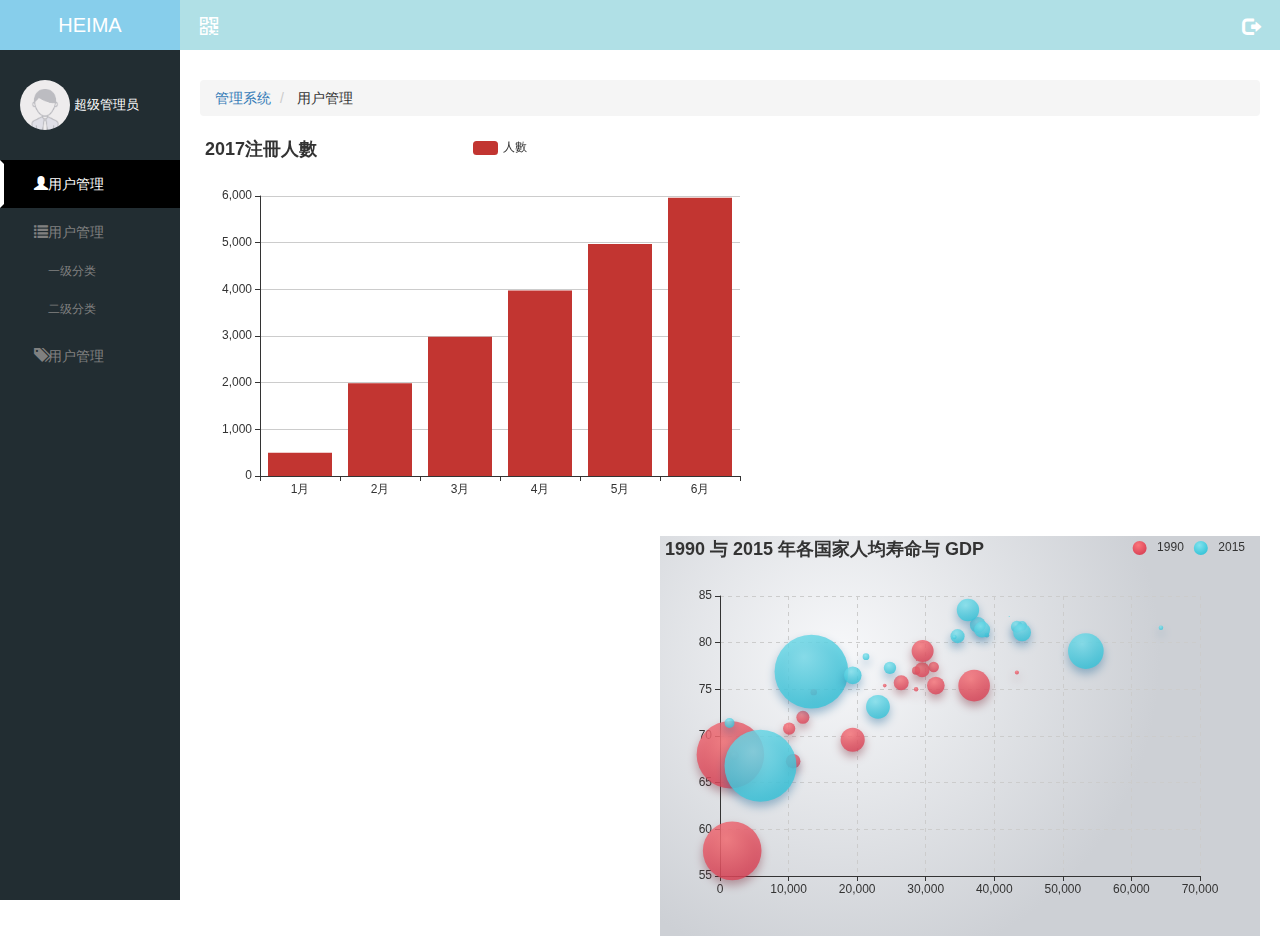
<file: public/manage_my/index.html>
<!DOCTYPE html>
<html lang="en">

<head>
    <meta charset="UTF-8">
    <meta name="viewport" content="width=device-width, initial-scale=1.0">
    <meta http-equiv="X-UA-Compatible" content="ie=edge">
    <title>Document</title>
    <!-- 导入bootstrap的css -->
    <link rel="stylesheet" href="./lib/bootstrap/css/bootstrap.css">
    <!-- 导入样式 -->
    <link rel="stylesheet" href="./css/base.css">
    <!-- 引入自己的css -->
    <link rel="stylesheet" href="./css/index.css">

</head>

<body>
   <!-- 边栏 -->
   <div class="lt_aside">
        <div class="header">
            <h2>
                <a href="./index.html">HEIMA</a>
            </h2>
        </div>
        <div class="user">
            <img src="./image/default.png" alt="">
            <span>超级管理员</span>
        </div>
        <div class="content">
            <ul>
                <li class='active'>
                    <a href="javascript:void(0);">
                        <span class='glyphicon glyphicon-user'></span>用户管理</a>
                </li>
                <li>
                    <a href="javascript:void(0);">
                        <span class='glyphicon glyphicon-list'></span>用户管理</a>
                    <ol>
                        <li>
                            <a href="javascript:void(0)">一级分类</a>
                        </li>
                        <li>
                            <a href="javascript:void(0)">二级分类</a>
                        </li>
                    </ol>
                </li>
                <li>
                    <a href="javascript:void(0);">
                        <span class='glyphicon glyphicon-tags'></span>用户管理</a>
                </li>
            </ul>
        </div>
    </div>

     <!-- 主体区域 -->
     <div class="lt_main">
            <div class="header">
                <a class='glyphicon glyphicon-qrcode pull-left' href="javascript:void(0)"></a>
                <a class='glyphicon glyphicon-log-out pull-right' href="javascript:void(0)"></a>
            </div>
            <div class="content clearfix">
                <!-- 導航 -->
                <ol class="breadcrumb">
                    <li>
                        <a href="#">管理系统</a>
                    </li>
                    <li>
                        用户管理
                    </li>
                </ol>
                <!-- 圖表 -->
                <div id="main_left" class='pull-left' style="width: 600px;height:400px;"></div>
                <div id="main_right" class='pull-right' style="width: 600px;height:400px; right:0"></div>
            </div>
        </div>
    </body>
    
</body>

</html>
<!-- 导入jq -->
<script src="./lib/jquery/jquery.min.js"></script>
<!-- 导入bs的js -->
<script src="./lib/bootstrap/js/bootstrap.min.js"></script>
<!-- echarts -->
<script src="./lib/echarts/echarts.min.js"></script>
<!-- 自己的js -->
<script src="./js/index.js"></script>
</file>
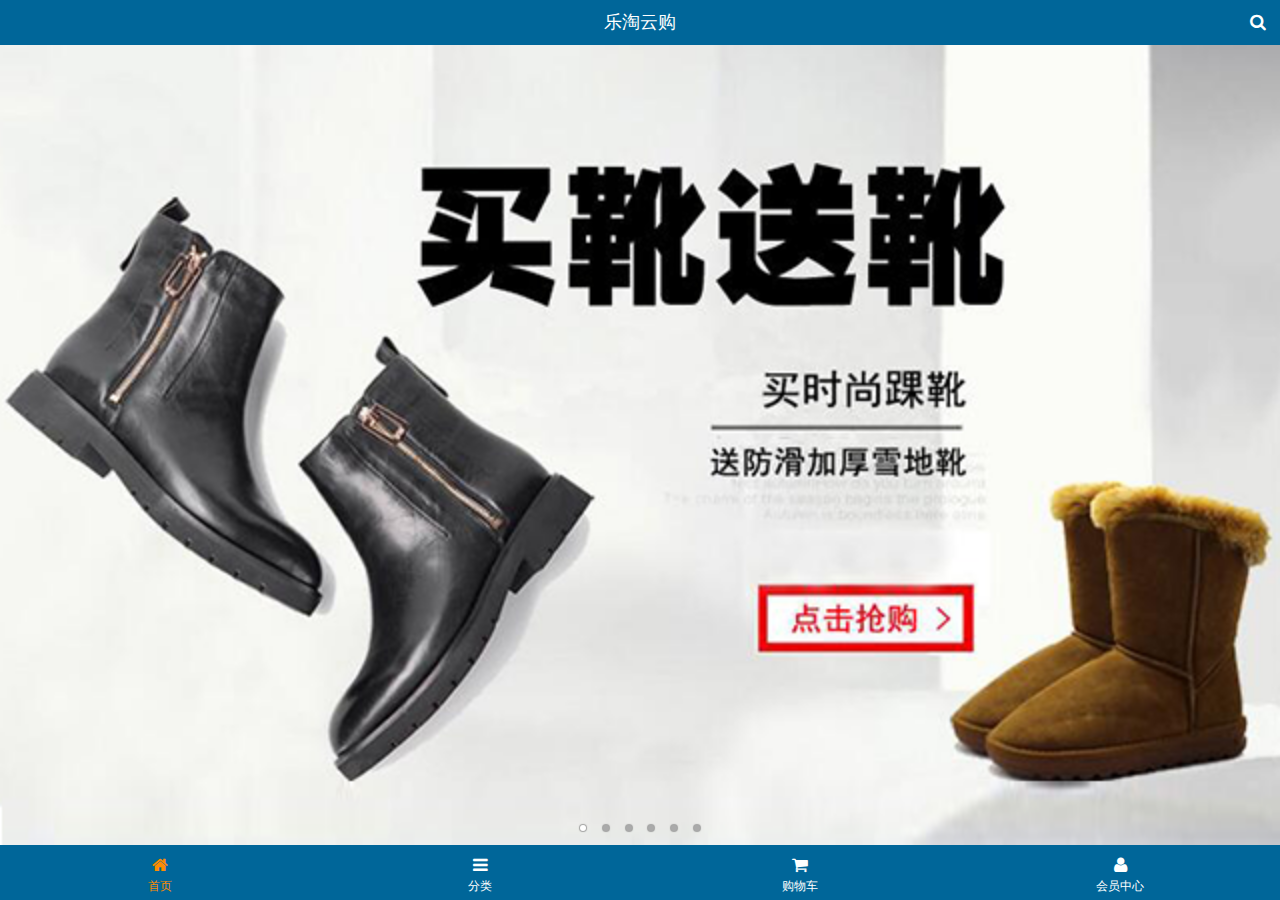
<file: public/mobile/index.html>
<!DOCTYPE html>
<html>
<head lang="en">
    <meta charset="UTF-8">
    <meta name="viewport" content="width=device-width,initial-scale=1.0,user-scalable=0"/>
    <title>乐淘首页</title>
    <link type="image/x-icon" rel="shortcut icon" href="images/favicon.ico">
    <link rel="stylesheet" href="assets/mui/css/mui.css"/>
    <link rel="stylesheet" href="assets/fa/css/font-awesome.min.css"/>
    <link rel="stylesheet" href="css/common.css"/>
    <link rel="stylesheet" href="css/index.css"/>
</head>
<body>
    <div class="lt_container">
        <header class="lt_topBar">
            <h3>乐淘云购</h3>
            <a class="btn_right" href="search.html"><span class="fa fa-search"></span></a>
        </header>
        <div class="lt_content">
            <div class="lt_wrapper">
                <div class="mui-scroll-wrapper">
                    <div class="mui-scroll">
                        <!--轮播图-->
                        <div class="mui-slider">
                            <div class="mui-slider-group mui-slider-loop">
                                <div class="mui-slider-item mui-slider-item-duplicate"><a href="#"><img src="images/banner6.png" /></a></div>
                                <div class="mui-slider-item mui-active"><a href="#"><img src="images/banner1.png" /></a></div>
                                <div class="mui-slider-item"><a href="#"><img src="images/banner2.png" /></a></div>
                                <div class="mui-slider-item"><a href="#"><img src="images/banner3.png" /></a></div>
                                <div class="mui-slider-item"><a href="#"><img src="images/banner4.png" /></a></div>
                                <div class="mui-slider-item"><a href="#"><img src="images/banner5.png" /></a></div>
                                <div class="mui-slider-item"><a href="#"><img src="images/banner6.png" /></a></div>
                                <div class="mui-slider-item mui-slider-item-duplicate"><a href="#"><img src="images/banner1.png" /></a></div>
                            </div>
                            <div class="mui-slider-indicator">
                                <div class="mui-indicator mui-active"></div>
                                <div class="mui-indicator"></div>
                                <div class="mui-indicator"></div>
                                <div class="mui-indicator"></div>
                                <div class="mui-indicator"></div>
                                <div class="mui-indicator"></div>
                            </div>
                        </div>
                        <!--导航栏-->
                        <nav class="lt_nav">
                            <a href="#"><img src="images/nav1.png" alt=""/></a>
                            <a href="#"><img src="images/nav2.png" alt=""/></a>
                            <a href="#"><img src="images/nav3.png" alt=""/></a>
                            <a href="#"><img src="images/nav4.png" alt=""/></a>
                            <a href="#"><img src="images/nav5.png" alt=""/></a>
                            <a href="#"><img src="images/nav6.png" alt=""/></a>
                        </nav>
                        <!--商品区块-->
                        <div class="lt_product">
                            <a class="item" href="#">
                                <img src="images/product.jpg" alt=""/>
                                <span class="mui-ellipsis-2 mui-text-left">adidas阿迪达斯 男式 场下休闲篮球鞋S83700 </span>
                                <p><span>&yen;560.00</span> <span>&yen;560.00</span></p>
                                <button class="mui-btn-blue">立即购买</button>
                            </a>
                            <a class="item" href="#">
                                <img src="images/product.jpg" alt=""/>
                                <span class="mui-ellipsis-2 mui-text-left">adidas阿迪达斯 男式 场下休闲篮球鞋S83700 </span>
                                <p><span>&yen;560.00</span> <span>&yen;560.00</span></p>
                                <button class="mui-btn-blue">立即购买</button>
                            </a>
                            <a class="item" href="#">
                                <img src="images/product.jpg" alt=""/>
                                <span class="mui-ellipsis-2 mui-text-left">adidas阿迪达斯 男式 场下休闲篮球鞋S83700 </span>
                                <p><span>&yen;560.00</span> <span>&yen;560.00</span></p>
                                <button class="mui-btn-blue">立即购买</button>
                            </a>
                            <a class="item" href="#">
                                <img src="images/product.jpg" alt=""/>
                                <span class="mui-ellipsis-2 mui-text-left">adidas阿迪达斯 男式 场下休闲篮球鞋S83700 </span>
                                <p><span>&yen;560.00</span> <span>&yen;560.00</span></p>
                                <button class="mui-btn-blue">立即购买</button>
                            </a>
                        </div>
                    </div>
                </div>
            </div>
        </div>
        <footer class="lt_tabBar">
            <ul>
                <li class="now"><a href="index.html"><span class="fa fa-home"></span><p>首页</p></a></li>
                <li><a href="category.html"><span class="fa fa-bars"></span><p>分类</p></a></li>
                <li><a href="cart.html"><span class="fa fa-shopping-cart"></span><p>购物车</p></a></li>
                <li><a href="user/index.html"><span class="fa fa-user"></span><p>会员中心</p></a></li>
            </ul>
        </footer>
    </div>
<script src="assets/mui/js/mui.js"></script>
<script src="js/common.js"></script>
<script src="js/index.js"></script>
</body>
</html>
</file>
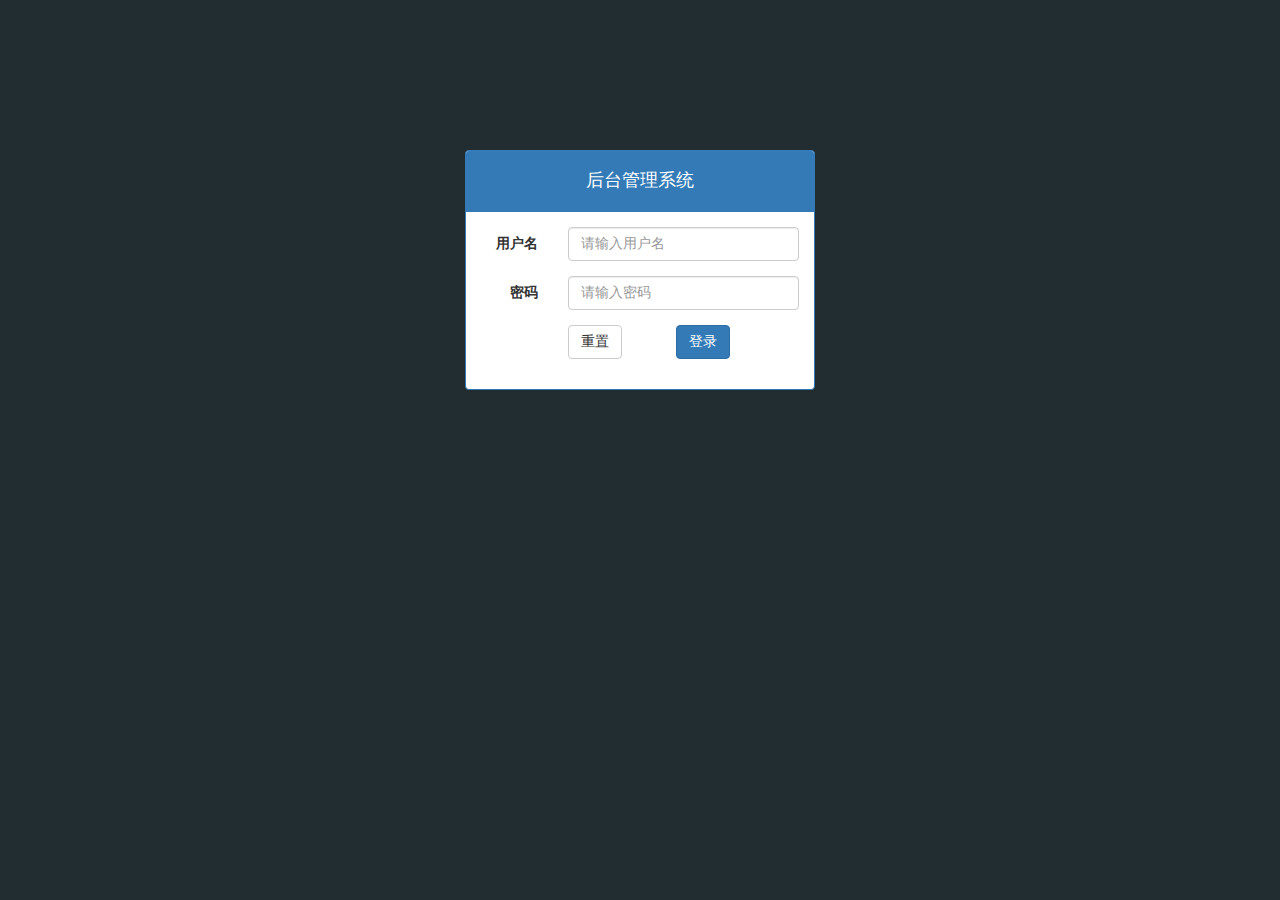
<file: public/manage/login.html>
<!DOCTYPE html>
<html>
<head lang="en">
    <meta charset="UTF-8">
    <title>后台管理系统-登录</title>
    <link rel="stylesheet" href="assets/bootstrap/css/bootstrap.min.css"/>
    <link rel="stylesheet" href="assets/bootstrap-validator/css/bootstrapValidator.min.css"/>
    <link rel="stylesheet" href="assets/nprogress/nprogress.css"/>
    <link rel="stylesheet" href="css/admin.css"/>
</head>
<body class="bg_login">
<div class="container">
    <div class="col-md-4 col-md-offset-4">
        <div class="panel panel-primary mt_150">
            <div class="panel-heading text-center"><h4>后台管理系统</h4></div>
            <div class="panel-body">
                <form id="login" class="form-horizontal" autocomplete="off">
                    <div class="form-group">
                        <label for="inputUserName3" class="col-sm-3 control-label">用户名</label>
                        <div class="col-sm-9">
                            <input name="username" type="text" class="form-control" id="inputUserName3" placeholder="请输入用户名">
                        </div>
                    </div>
                    <div class="form-group">
                        <label for="inputPassword3" class="col-sm-3 control-label">密码</label>
                        <div class="col-sm-9">
                            <input name="password" type="password" class="form-control" id="inputPassword3" placeholder="请输入密码">
                        </div>
                    </div>
                    <div class="form-group">
                        <div class="col-sm-offset-3 col-sm-10">
                            <button type="reset" class="btn btn-default mr_50">重置</button>
                            <button type="submit" class="btn btn-primary">登录</button>
                        </div>
                    </div>
                </form>
            </div>
        </div>
    </div>
</div>
<script src="assets/jquery/jquery.min.js"></script>
<script src="assets/bootstrap/js/bootstrap.min.js"></script>
<script src="assets/bootstrap-validator/js/bootstrapValidator.min.js"></script>
<script src="assets/nprogress/nprogress.js"></script>
<script src="js/admin.js"></script>
<script src="js/login.js"></script>
</body>
</html>
</file>
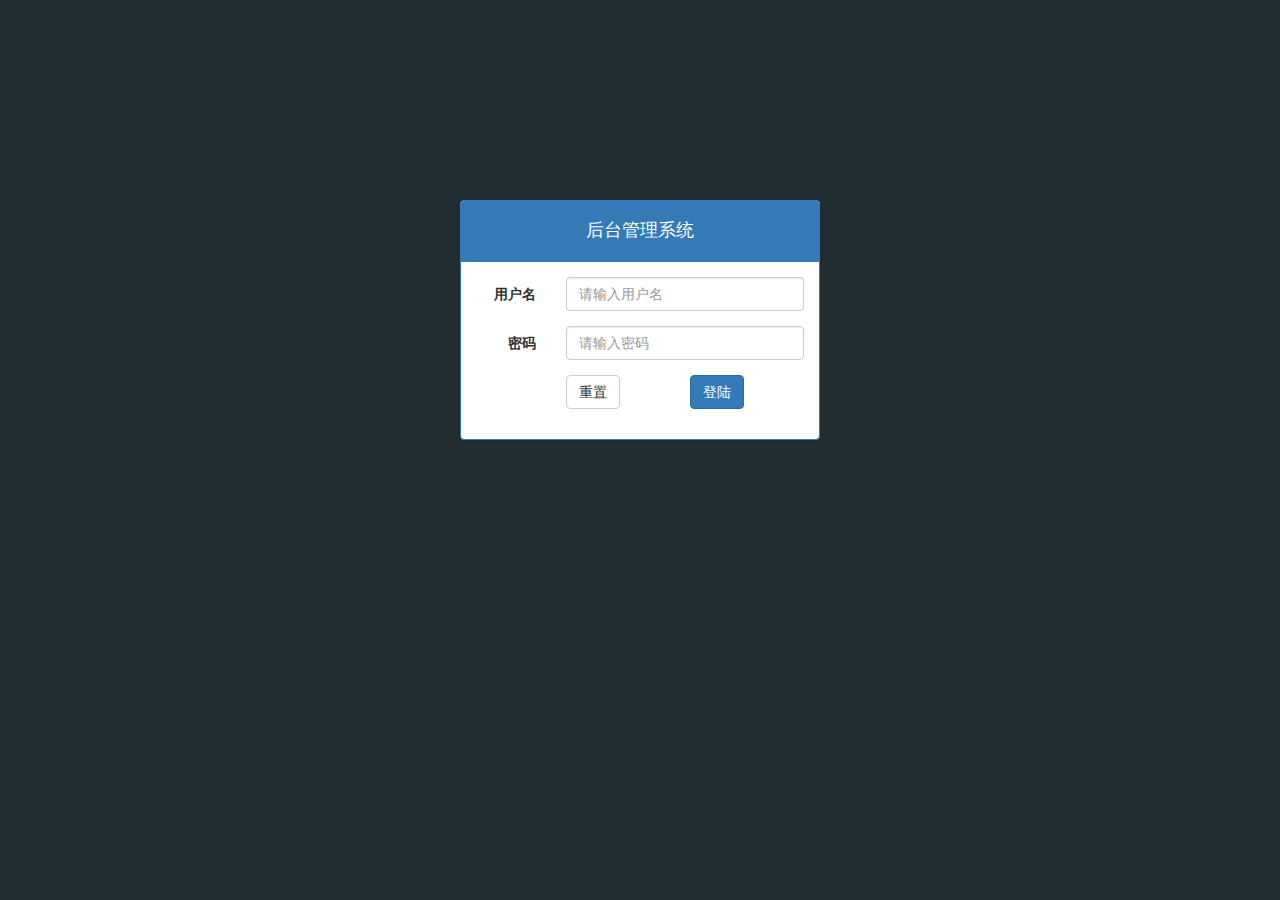
<file: public/manage_my/login.html>
<!DOCTYPE html>
<html lang="en">

<head>
    <meta charset="UTF-8">
    <meta name="viewport" content="width=device-width, initial-scale=1.0">
    <meta http-equiv="X-UA-Compatible" content="ie=edge">
    <title>Document</title>
    <!-- 导入bootstrap的css -->
    <link rel="stylesheet" href="./lib/bootstrap/css/bootstrap.css">
    <!-- 导入插件样式 -->
    <link rel="stylesheet" href="./lib/bootstrap-validator/css/bootstrapValidator.min.css">
    <link rel="stylesheet" href="./lib/nprogress/nprogress.css">
    <!-- 导入样式 -->
    <link rel="stylesheet" href="./css/base.css">
    <link rel="stylesheet" href="./css/logn.css">
    
</head>

<body>
    <div class="container">
        <div class="row">
            <div class="col-xs-4 col-xs-offset-4 login_modal">
                <div class="panel panel-default panel-primary">
                    <div class="panel-heading">
                        <h4 class="text-center">后台管理系统</h4>
                    </div>
                    <div class="panel-body">
                        <form class="form-horizontal">
                            <div class="form-group">
                                <label for="inputEmail3" class="col-sm-3 control-label">用户名</label>
                                <div class="col-sm-9">
                                    <!-- 自动完成   浏览器一般是自动开启的  autocomplete="off" -->
                                    <input name='username' autocomplete="off" type="text" class="form-control" id="inputEmail3" placeholder="请输入用户名">
                                </div>
                            </div>
                            <div class="form-group">
                                <label for="inputPassword3" class="col-sm-3 control-label">密码</label>
                                <div class="col-sm-9">
                                    <input name='password' type="password" class="form-control" id="inputPassword3" placeholder="请输入密码">
                                </div>
                            </div>
                            <div class="form-group">
                                <div class="col-sm-offset-3 col-sm-7">
                                    <button type="reset" class="btn btn-default">重置</button>
                                    <button type="submit" class="btn btn-primary pull-right">登陆</button>
                                </div>
                            </div>
                        </form>
                    </div>
                </div>
            </div>
        </div>
    </div>
</body>

</html>
<!-- 导入jq -->
<script src="./lib/jquery/jquery.min.js"></script>
<!-- 导入bs的js -->
<script src="./lib/bootstrap/js/bootstrap.min.js"></script>
<!-- 导入bs验证插件的js -->
<script src="./lib/bootstrap-validator/js/bootstrapValidator.min.js"></script>
<!-- 引入 进度条 -->
<script src="./lib/nprogress/nprogress.js"></script>
<!-- 自己的js -->
<script src="./js/login.js"></script>
</file>
<file: public/manage_my/css/base.css>
h2{
    margin: 0;
    padding: 0 ;
}
*{
    margin: 0;
    padding: 0;
}
a{
    text-decoration: none;
}
a:hover{
    text-decoration: none;
}
ol,ul{
    list-style: none;
}
</file>
<file: public/manage_my/css/index.css>
html,body{
    height: 100%;
}
/* 边栏样式 */
    .lt_aside{
        width: 180px;
        background-color: #222d32;
        height: 100%;
        position: absolute;
        left: 0;
        top: 0;
    }
    .lt_aside .header{
        background-color: skyblue;
        text-align: center;
        height: 50px;
    }
    .lt_aside .header a{
        font-size:20px;
        color:white;
        line-height: 50px;
    }

    .lt_aside .user {
        padding: 30px 20px;
    }
    .lt_aside .user img{
        width: 50px;
        height: 50px;
        border-radius: 50%;
    }
    .lt_aside .user span{
        font-size:13px;
        color:white;
    }

    .lt_aside .content{}
    .lt_aside .content li{
        border: 4px solid transparent;
    }
    .lt_aside .content li.active{
        border-left-color: white;
        background-color: black;
    }
    .lt_aside .content li.active a{
        color:white;
    }

    .lt_aside .content li a{
        padding-left: 30px;
        font-size: 14px;
        line-height: 40px;
        color:gray;
    }

    .lt_aside .content li ol a{
        line-height: 30px;
        font-size:12px;
        padding-left: 40px;
    }
/* 边栏样式 */

/* 主体样式 */
.lt_main{
    background-color: white;
    height: 100%;
    padding-left: 180px;
}
.lt_main .header{
    height: 50px;
    padding: 0 20px;
    background-color: powderblue;
}
.lt_main .header a{
    line-height: 50px;
    color:white;
    font-size:18px;
}

.lt_main .content{
    padding: 30px 20px 0;
}
</file>
<file: public/mobile/css/index.css>
/*������*/
.lt_nav{
    margin-top: 10px;
    padding: 0 10px;
}
.lt_nav a{
    float: left;
    width: 33.3333%;
}
.lt_nav a img{
    width: 100%;
    display: block;
}
</file>
<file: public/manage/assets/nprogress/nprogress.css>
/* Make clicks pass-through */
#nprogress {
  pointer-events: none;
}

#nprogress .bar {
  background: greenyellow;

  position: fixed;
  z-index: 10000;
  top: 0;
  left: 0;

  width: 100%;
  height: 2px;
}

/* Fancy blur effect */
#nprogress .peg {
  display: block;
  position: absolute;
  right: 0px;
  width: 100px;
  height: 100%;
  box-shadow: 0 0 10px #29d, 0 0 5px #29d;
  opacity: 1.0;

  -webkit-transform: rotate(3deg) translate(0px, -4px);
      -ms-transform: rotate(3deg) translate(0px, -4px);
          transform: rotate(3deg) translate(0px, -4px);
}

/* Remove these to get rid of the spinner */
#nprogress .spinner {
  display: block;
  position: fixed;
  z-index: 1031;
  top: 15px;
  right: 15px;
}

#nprogress .spinner-icon {
  width: 18px;
  height: 18px;
  box-sizing: border-box;

  border: solid 2px transparent;
  border-top-color: #29d;
  border-left-color: #29d;
  border-radius: 50%;

  -webkit-animation: nprogress-spinner 400ms linear infinite;
          animation: nprogress-spinner 400ms linear infinite;
}

.nprogress-custom-parent {
  overflow: hidden;
  position: relative;
}

.nprogress-custom-parent #nprogress .spinner,
.nprogress-custom-parent #nprogress .bar {
  position: absolute;
}

@-webkit-keyframes nprogress-spinner {
  0%   { -webkit-transform: rotate(0deg); }
  100% { -webkit-transform: rotate(360deg); }
}
@keyframes nprogress-spinner {
  0%   { transform: rotate(0deg); }
  100% { transform: rotate(360deg); }
}
</file>
<file: public/manage/css/admin.css>
body{
    font-family: "Microsoft YaHei";
}
a:hover,a:active,a:focus{
    text-decoration: none;
}
/*login page*/
.bg_login{
    background: #222d32;
}
.mt_150{
    margin-top: 150px;
}
.mr_50{
    margin-right: 50px;
}
.mb_15{
    margin-bottom: 15px;
}
/*main page*/
.ad_aside{
    width: 180px;
    height: 100%;
    background: #222d32;
    position: absolute;
}
.ad_aside .brand{
    width: 100%;
    height: 50px;
    background: #367fa9;
}
.ad_aside .brand a{
    color: #fff;
    display: block;
    line-height: 50px;
    text-align: center;
    font-size: 20px;
    font-weight: bold;
}
.ad_aside .user{
    padding: 30px 20px;
}
.ad_aside .user img{
    width: 50px;
    height: 50px;
    border-radius: 25px;
    overflow: hidden;
}
.ad_aside .user span{
    color: #fff;
    font-size: 12px;
}
.ad_aside .menu ul{
    list-style: none;
    margin: 0;
    padding: 0;
}
.ad_aside .menu ul li{
}
.ad_aside .menu ul li a{
    display: block;
    height: 40px;
    line-height: 40px;
    color: #aaa;
    border: 3px solid transparent;
    padding-left: 30px;
}
.ad_aside .menu ul li.now > a{
    border-left-color: #3c8dbc;
    background: #1d1f21;
    color: #fff;
}
.ad_aside .menu ul li .child a{
    height: 30px;
    line-height: 30px;
    padding-left: 50px;
    font-size: 12px;
}
.ad_aside .menu ul li .child a.now{
    color: #fff;
}



.ad_section{
    padding-left: 180px;
}
.ad_section.menu{
    padding-left: 0;
}
.ad_section .ad_nav{
    height: 50px;
    background: #3c8dbc;
    margin-bottom: 20px;
}
.ad_section .ad_nav a{
    font-size: 16px;
    color: #fff;
    margin-top: 14px;
}
.ad_section .ad_nav a:first-child{
    margin-left: 15px;
    float: left;
}
.ad_section .ad_nav a:last-child{
    margin-right: 15px;
    float: right;
}

.ad_content{
    margin-top: 20px;
}
.ad_content .picTable{
    float: left;
    width: 45%;
    height: 400px;
}
.ad_content .picTable:first-child{
    margin-right: 10%;
}

.table th,.table td{
    text-align: center;
}
.page{
    text-align: right;
}
.page .pagination{
    margin-top: 0;
}
</file>
<file: public/manage_my/lib/nprogress/nprogress.css>
/* Make clicks pass-through */
#nprogress {
  pointer-events: none;
}

#nprogress .bar {
  background: greenyellow;

  position: fixed;
  z-index: 10000;
  top: 0;
  left: 0;

  width: 100%;
  height: 2px;
}

/* Fancy blur effect */
#nprogress .peg {
  display: block;
  position: absolute;
  right: 0px;
  width: 100px;
  height: 100%;
  box-shadow: 0 0 10px #29d, 0 0 5px #29d;
  opacity: 1.0;

  -webkit-transform: rotate(3deg) translate(0px, -4px);
      -ms-transform: rotate(3deg) translate(0px, -4px);
          transform: rotate(3deg) translate(0px, -4px);
}

/* Remove these to get rid of the spinner */
#nprogress .spinner {
  display: block;
  position: fixed;
  z-index: 1031;
  top: 15px;
  right: 15px;
}

#nprogress .spinner-icon {
  width: 18px;
  height: 18px;
  box-sizing: border-box;

  border: solid 2px transparent;
  border-top-color: #29d;
  border-left-color: #29d;
  border-radius: 50%;

  -webkit-animation: nprogress-spinner 400ms linear infinite;
          animation: nprogress-spinner 400ms linear infinite;
}

.nprogress-custom-parent {
  overflow: hidden;
  position: relative;
}

.nprogress-custom-parent #nprogress .spinner,
.nprogress-custom-parent #nprogress .bar {
  position: absolute;
}

@-webkit-keyframes nprogress-spinner {
  0%   { -webkit-transform: rotate(0deg); }
  100% { -webkit-transform: rotate(360deg); }
}
@keyframes nprogress-spinner {
  0%   { transform: rotate(0deg); }
  100% { transform: rotate(360deg); }
}
</file>
<file: public/manage_my/css/logn.css>
body{
    background-color: #222d32;
}
.login_modal{
    margin-top: 200px;
}
</file>
<file: public/mobile/css/common.css>
/*reset css*/
/*common css*/
/*大容器*/
.lt_container{
    position: absolute;
    left: 0;
    top: 0;
    background: #fff;
    width: 100%;
    height: 100%;
    overflow: hidden;
}
/*顶部通栏*/
.lt_topBar{
    width: 100%;
    height: 45px;
    background: #069;
    position: absolute;
    left: 0;
    top: 0;
}
.lt_topBar h3{
    font-size: 18px;
    line-height: 45px;
    text-align: center;
    color: #fff;
    margin: 0;
    font-weight: normal;
}
.lt_topBar a{
    position: absolute;
    top: 0;
    width: 45px;
    height: 45px;
    text-align: center;
    line-height: 45px;
    color: #fff;
}
.lt_topBar .btn_left{
    left: 0;
}
.lt_topBar .btn_left .mui-icon{
    font-weight: bold;
}
.lt_topBar .btn_right{
    right: 0;
}
/*主体内容*/
.lt_content{
    width: 100%;
    height: 100%;
    padding-top: 45px;
    padding-bottom: 55px;
}
.lt_content .lt_wrapper{
    width: 100%;
    height: 100%;
    position: relative;
}
/*底部页签*/
.lt_tabBar{
    width: 100%;
    height: 55px;
    background: #069;
    position: absolute;
    left: 0;
    bottom: 0;
}
.lt_tabBar ul{
    list-style: none;
    margin: 0;
    padding: 0;
}
.lt_tabBar ul li{
    width: 25%;
    float: left;
    text-align: center;
    padding-top: 10px;
}
.lt_tabBar ul li.now a{
    color: darkorange;
}
.lt_tabBar ul li.now a p{
    color: darkorange;
}
.lt_tabBar ul li a{
    color: #fff;
}
.lt_tabBar ul li a p{
    color: #fff;
    font-size: 12px;
    padding-bottom: 0;
    margin-bottom: 0;
}


/*model css*/

/*商品*/
.lt_product{
    padding: 0 10px;
    background: #fff;
}
.lt_product .item{
    width: 48%;
    float: left;
    text-align: center;
    box-shadow: 0 0 5px #ccc;
    margin-top: 10px;
    padding: 10px 5px;
}
/*even 偶数  odd 奇数*/
.lt_product .item:nth-child(even){
    margin-left: 4%;
}
.lt_product .item img{
    width: 100%;
    display: block;
    margin-bottom:5px;
}
.lt_product .mui-ellipsis-2{
    height: 41px;
}
.lt_product .item p{
    font-size: 12px;
}
.lt_product .item p span:first-child{
    color: red;
}
.lt_product .item p span:last-child{
    color: grey;
    text-decoration: line-through;
}

/*加载中效果*/
.loading{
    min-height: 250px;
    width: 100%;
    text-align: center;
    line-height: 250px;
}
.loading .mui-icon{
    color: #069;
    animation: rotateLoading 1s infinite;
}
@keyframes rotateLoading {
    from{
        transform: rotate(0deg);
        -webkit-transform: rotate(0deg);
    }
    to{
        transform: rotate(360deg);
        -webkit-transform: rotate(360deg);
    }
}
/*webkit兼容*/
@-webkit-keyframes rotateLoading {
    from{
        transform: rotate(0deg);
        -webkit-transform: rotate(0deg);
    }
    to{
        transform: rotate(360deg);
        -webkit-transform: rotate(360deg);
    }
}
</file>
<file: public/manage/assets/bootstrap-validator/css/bootstrapValidator.min.css>
/*!
 * BootstrapValidator (http://bootstrapvalidator.com)
 * The best jQuery plugin to validate form fields. Designed to use with Bootstrap 3
 *
 * @version     v0.5.1, built on 2014-08-22 4:55:09 PM
 * @author      https://twitter.com/nghuuphuoc
 * @copyright   (c) 2013 - 2014 Nguyen Huu Phuoc
 * @license     MIT
 */

.bv-form .help-block{margin-bottom:0}.bv-form .tooltip-inner{text-align:left}.nav-tabs li.bv-tab-success>a{color:#3c763d}.nav-tabs li.bv-tab-error>a{color:#a94442}
</file>
<file: public/manage_my/lib/bootstrap-validator/css/bootstrapValidator.min.css>
/*!
 * BootstrapValidator (http://bootstrapvalidator.com)
 * The best jQuery plugin to validate form fields. Designed to use with Bootstrap 3
 *
 * @version     v0.5.1, built on 2014-08-22 4:55:09 PM
 * @author      https://twitter.com/nghuuphuoc
 * @copyright   (c) 2013 - 2014 Nguyen Huu Phuoc
 * @license     MIT
 */

.bv-form .help-block{margin-bottom:0}.bv-form .tooltip-inner{text-align:left}.nav-tabs li.bv-tab-success>a{color:#3c763d}.nav-tabs li.bv-tab-error>a{color:#a94442}
</file>
